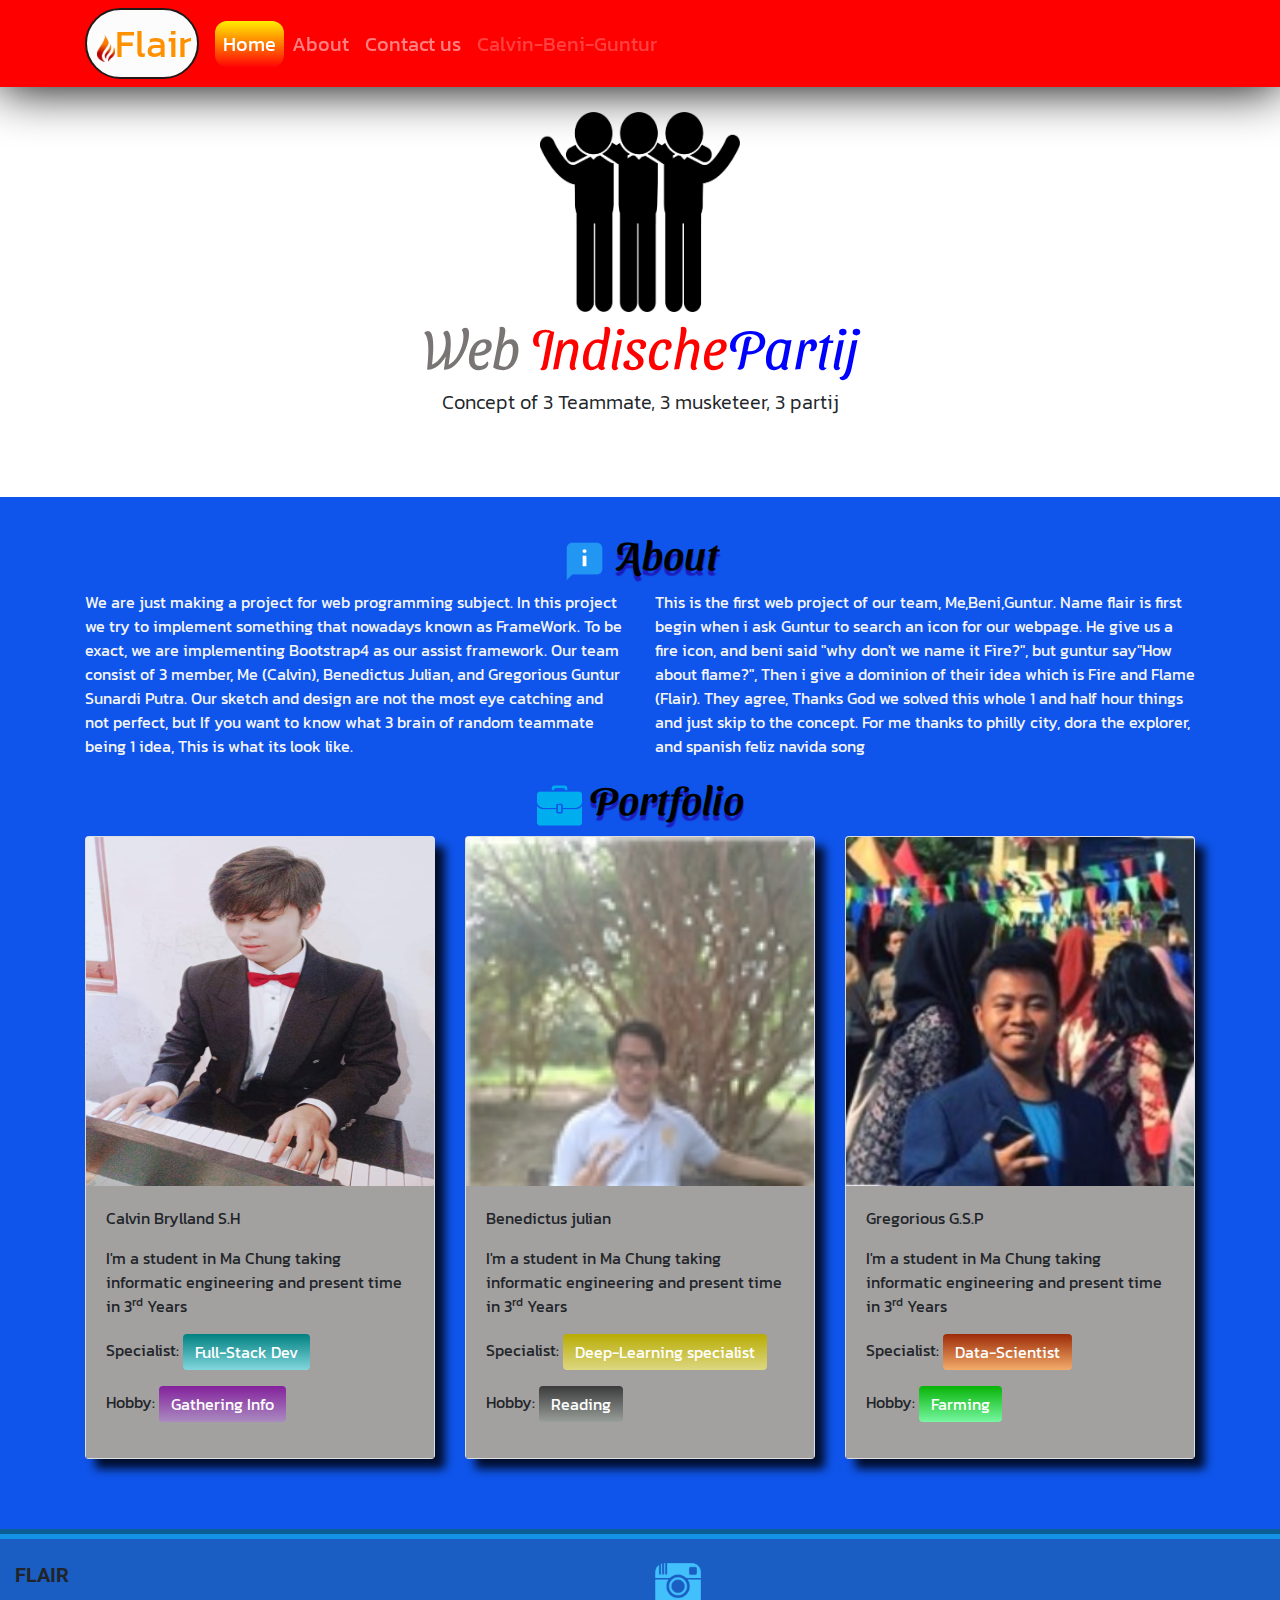
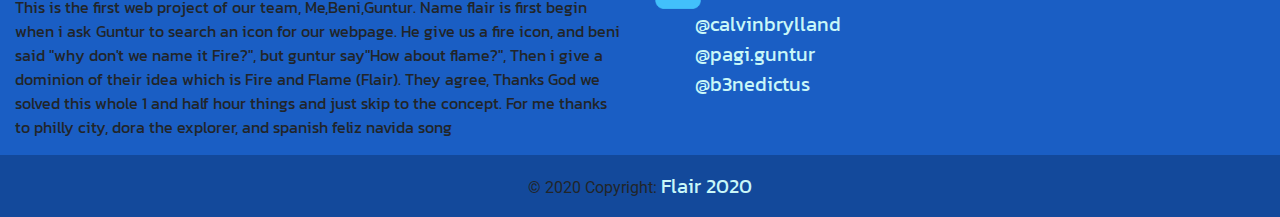
<file: index.html>
<!doctype html>
<html lang="en">
  <head>
    <!-- Required meta tags -->
    <meta charset="utf-8">
    <meta name="viewport" content="width=device-width, initial-scale=1, shrink-to-fit=no">
    <link rel="stylesheet" href="css/CSSLayout.css">
    <!-- Bootstrap CSS -->
    <link rel="stylesheet" href="https://stackpath.bootstrapcdn.com/bootstrap/4.5.2/css/bootstrap.min.css" integrity="sha384-JcKb8q3iqJ61gNV9KGb8thSsNjpSL0n8PARn9HuZOnIxN0hoP+VmmDGMN5t9UJ0Z" crossorigin="anonymous">
    <link href="https://fonts.googleapis.com/css2?family=Kanit&family=Roboto:wght@300&family=Sansita+Swashed&display=swap" rel="stylesheet">  
    <title>Flair || Home</title>
    <link rel="icon" href="img/MicrosoftTeams-image.png">

    <style>
        p{ 
            font-family: 'Kanit', sans-serif;
        }
        h1{
            font-family: 'Sansita Swashed', cursive;color: rgb(0, 0, 0);
        }
        h2{
            font-family: 'Sansita Swashed', cursive;color: rgba(255, 94, 0, 0.788);
        }
        body{
            background-color: rgb(15, 85, 235);
        }
        a{
            color: white;font-family: 'Kanit', sans-serif;font-size: 20px;
        }
    </style>
  </head>
  <body class="mt-5">
      <nav class="navbar fixed-top navbar-expand-lg navbar-dark" style="background-color: rgb(255, 0, 0);">
        <div class="container">
        <a class="navbar-brand" href="#" style="color: rgb(255, 145, 0);font-size: 38px;display: block;border: rgb(34, 26, 24) solid 2px; border-radius: 2cm;padding-left:1px ;padding-right :5px; background-color: rgb(252, 252, 252);"><img src="img/MicrosoftTeams-image.png" alt="" width="27px" style="padding-left: 9px;">Flair</a>
        <button class="navbar-toggler" type="button" data-toggle="collapse" data-target="#navbarNav" aria-controls="navbarNav" aria-expanded="false" aria-label="Toggle navigation">
          <span class="navbar-toggler-icon"></span>
        </button>
        <div class="collapse navbar-collapse" id="navbarNav">
          <ul class="navbar-nav">
            <li class="nav-item active" style="background-image: linear-gradient(rgb(255, 238, 0),rgb(255, 5, 5));border-radius: 12px;">
              <a class="nav-link" href="index.html" >Home <span class="sr-only">(current)</span></a>
            </li>
            <li class="nav-item">
              <a class="nav-link" href="about.html">About</a>
            </li>
            <li class="nav-item">
              <a class="nav-link" href="contact.html">Contact us</a>
            </li>
            <li class="nav-item">
              <a class="nav-link disabled" href="#" tabindex="-1" aria-disabled="true">Calvin-Beni-Guntur</a>
            </li>
          </ul>
        </div>
        </div>
      </nav>

      <div class="jumbotron jumbotron-fluid" style="background-color:white;">
        <div class="container text-center">
            <img src="img/e98dd41d4191dd257180afdac868edd3.png" width="200" height="200">
          <h2 class="display-4"><o style="color: rgb(122, 117, 117);text-shadow: 10px  black;">Web</o> <o style="color: red;">Indische</o><o style="color: blue;">Partij</o></h2>
          <p class="lead">Concept of 3 Teammate, 3 musketeer, 3 partij</p>
        </div>
      </div>

      <div class="container" id="c1" style="color: whitesmoke;">
          <div class="row">
              <div class="col text-center">
                  <h1 style="text-shadow: 0px 5px 1px rgb(29, 29, 187);"><img src="img/about-131964752256876096_512.png" alt="" height="45px" > About</h1>
              </div>
          </div>
          <div class="row">
            <div class="col"> 
                <p>We are just making a project for web programming subject. In this project we try to implement something that nowadays known as FrameWork. To be exact, we are implementing Bootstrap4 as our assist framework. Our team consist of 3 member, Me (Calvin), Benedictus Julian, and Gregorious Guntur Sunardi Putra. Our sketch and design are not the most eye catching and not perfect, but If you want to know what 3 brain of random teammate being 1 idea, This is what its look like.</p>
            </div>
            <div class="col">
                <p>This is the first web project of our team, Me,Beni,Guntur. Name flair is first begin when i ask Guntur to search an icon for our webpage. He give us a fire icon, and beni said "why don't we name it Fire?", but guntur say"How about flame?", Then i give a dominion of their idea which is Fire and Flame (Flair). They agree, Thanks God we solved this whole 1 and half hour things and just skip to the concept. For me thanks to philly city, dora the explorer, and spanish feliz navida song</p>
            </div>
        </div>
      </div>

      <div class="container">
        <div class="row">
            <div class="col text-center">
                <h1 style="text-shadow: 0px 5px 1px rgb(29, 29, 187);"><img src="img/pngegg(1).png"  alt="" height="45px"> Portfolio</h1>
            </div>
        </div>
        <div class="row">
            <div class="col -md">
                <div class="card">
                    <img src="img/me.jpg" class="card-img-top" alt="...">
                    <div class="card-body" style="background-color: rgb(163, 160, 160);">
                      <div></div>
                      <p class="card-text">Calvin Brylland S.H</p>
                      <p>I'm a student in Ma Chung taking informatic engineering and present time in 3<sup>rd</sup> Years</p>
                      <p>Specialist: <button type="button" class="btn btn-secondary" data-toggle="tooltip" data-html="true" title="A full stack web developer is a person who can develop both client and server software." style="background-image: linear-gradient(teal,rgb(130, 215, 221));border: none;">
                        Full-Stack Dev<br>
                      </button> </p>
                      <p>Hobby: <button type="button" class="btn btn-secondary" data-toggle="tooltip" data-html="true" title="Gathering information and/or repeated surveillance by an individual or group toward another person." style="background-image: linear-gradient(rgb(132, 33, 156),rgb(170, 139, 192));border: none;">
                        Gathering Info<br>
                      </button> </p>
                      
                    </div>
                </div>
            </div>
            <div class="col -md">
                <div class="card" >
                    <img src="img/beni.jpg" class="card-img-top" alt="...">
                    <div class="card-body" style="background-color: rgb(163, 160, 160);">
                      <p class="card-text">Benedictus julian</p>
                      <p>I'm a student in Ma Chung taking informatic engineering and present time in 3<sup>rd</sup> Years</p>
                      <p>Specialist: <button type="button" class="btn btn-secondary" data-toggle="tooltip" data-html="true" title="an artificial intelligence (AI) Scientist that specialize to function that imitates the workings of the human brain in processing data and creating patterns for use in decision making." style="background-image: linear-gradient(rgb(184, 172, 3),rgb(221, 215, 130));border: none;">
                        Deep-Learning specialist<br>
                      </button> </p>
                      <p>Hobby: <button type="button" class="btn btn-secondary" data-toggle="tooltip" data-html="true" title="Reading is the process of looking at a series of written symbols and getting meaning from them." style="background-image: linear-gradient(
                          rgb(59, 59, 59),rgb(152, 158, 154));border: none;">
                        Reading<br>
                      </button> </p>
                    </div>
                </div>
            </div>
            <div class="col -md">
                <div class="card">
                    <img src="img/guntur.jpg" class="card-img-top" alt="...">
                    <div class="card-body" style="background-color: rgb(163, 160, 160);">
                      <p class="card-text">Gregorious G.S.P</p>
                      <p>I'm a student in Ma Chung taking informatic engineering and present time in 3<sup>rd</sup> Years</p>
                      <p>Specialist: <button type="button" class="btn btn-secondary" data-toggle="tooltip" data-html="true" title="Data science is an inter-disciplinary field that uses scientific methods, processes, algorithms and systems to extract knowledge and insights from many structural." style="background-image: linear-gradient(rgb(156, 42, 7),rgb(243, 172, 106));border: none;">
                        Data-Scientist<br>
                      </button> </p>
                      <p>Hobby: <button type="button" class="btn btn-secondary" data-toggle="tooltip" data-html="true" title="Farming is growing crops or keeping animals by people for food and raw materials. Farming is a part of agriculture." style="background-image: linear-gradient(rgb(7, 180, 7),rgb(118, 247, 161));;border: none;">
                        Farming<br>
                      </button> </p>
                    </div>
                </div>
            </div>
        </div>
     
        </div>
      </div>
    </div>

    <footer class="page-footer font-small teal pt-4" style="border-top: rgb(19, 146, 231) 10px groove;background-color: rgb(26, 94, 196);margin-top: 70px;">

      <div class="container-fluid text-center text-md-left">
        <div class="row">
          <div class="col-md-6 mt-md-0 mt-3">

            <h5 class="text-uppercase font-weight-bold">Flair</h5>
            <p>This is the first web project of our team, Me,Beni,Guntur. Name flair is first begin when i ask Guntur to search an icon for our webpage. He give us a fire icon, and beni said "why don't we name it Fire?", but guntur say"How about flame?", Then i give a dominion of their idea which is Fire and Flame (Flair). They agree, Thanks God we solved this whole 1 and half hour things and just skip to the concept. For me thanks to philly city, dora the explorer, and spanish feliz navida song</p>

          </div>
          <hr class="clearfix w-100 d-md-none pb-3">
          <div class="col-md-6 mb-md-0 mb-3">
            <div><img src="img/instagram-512.png" alt="" height="46px"></div>
            <div >
              <span>
                <ul style="list-style: none;">
                  <li><a id="igs" href="https://www.instagram.com/calvinbrylland/" target="_blank">@calvinbrylland</a></li>
                  <li><a id="igs" href="https://www.instagram.com/pagi.guntur/" target="_blank">@pagi.guntur</a></li>
                  <li><a id="igs" href="https://www.instagram.com/b3nedictus/" target="_blank">@b3nedictus</a></li>
                </ul>
              </span>
            </div>
        
          </div>

        </div>

      </div>
      
      <div class="footer-copyright text-center py-3" style="background-color: rgb(19, 73, 155); ">© 2020 Copyright:
        <a id="copyright" href="index.html"> Flair 2020</a>
      </div>
      
    </footer>
























    <!-- Optional JavaScript -->
    <!-- jQuery first, then Popper.js, then Bootstrap JS -->
    <script src="https://code.jquery.com/jquery-3.5.1.slim.min.js" integrity="sha384-DfXdz2htPH0lsSSs5nCTpuj/zy4C+OGpamoFVy38MVBnE+IbbVYUew+OrCXaRkfj" crossorigin="anonymous"></script>
    <script src="https://cdn.jsdelivr.net/npm/popper.js@1.16.1/dist/umd/popper.min.js" integrity="sha384-9/reFTGAW83EW2RDu2S0VKaIzap3H66lZH81PoYlFhbGU+6BZp6G7niu735Sk7lN" crossorigin="anonymous"></script>
    <script src="https://stackpath.bootstrapcdn.com/bootstrap/4.5.2/js/bootstrap.min.js" integrity="sha384-B4gt1jrGC7Jh4AgTPSdUtOBvfO8shuf57BaghqFfPlYxofvL8/KUEfYiJOMMV+rV" crossorigin="anonymous"></script>
  </body>
</html>
</file>
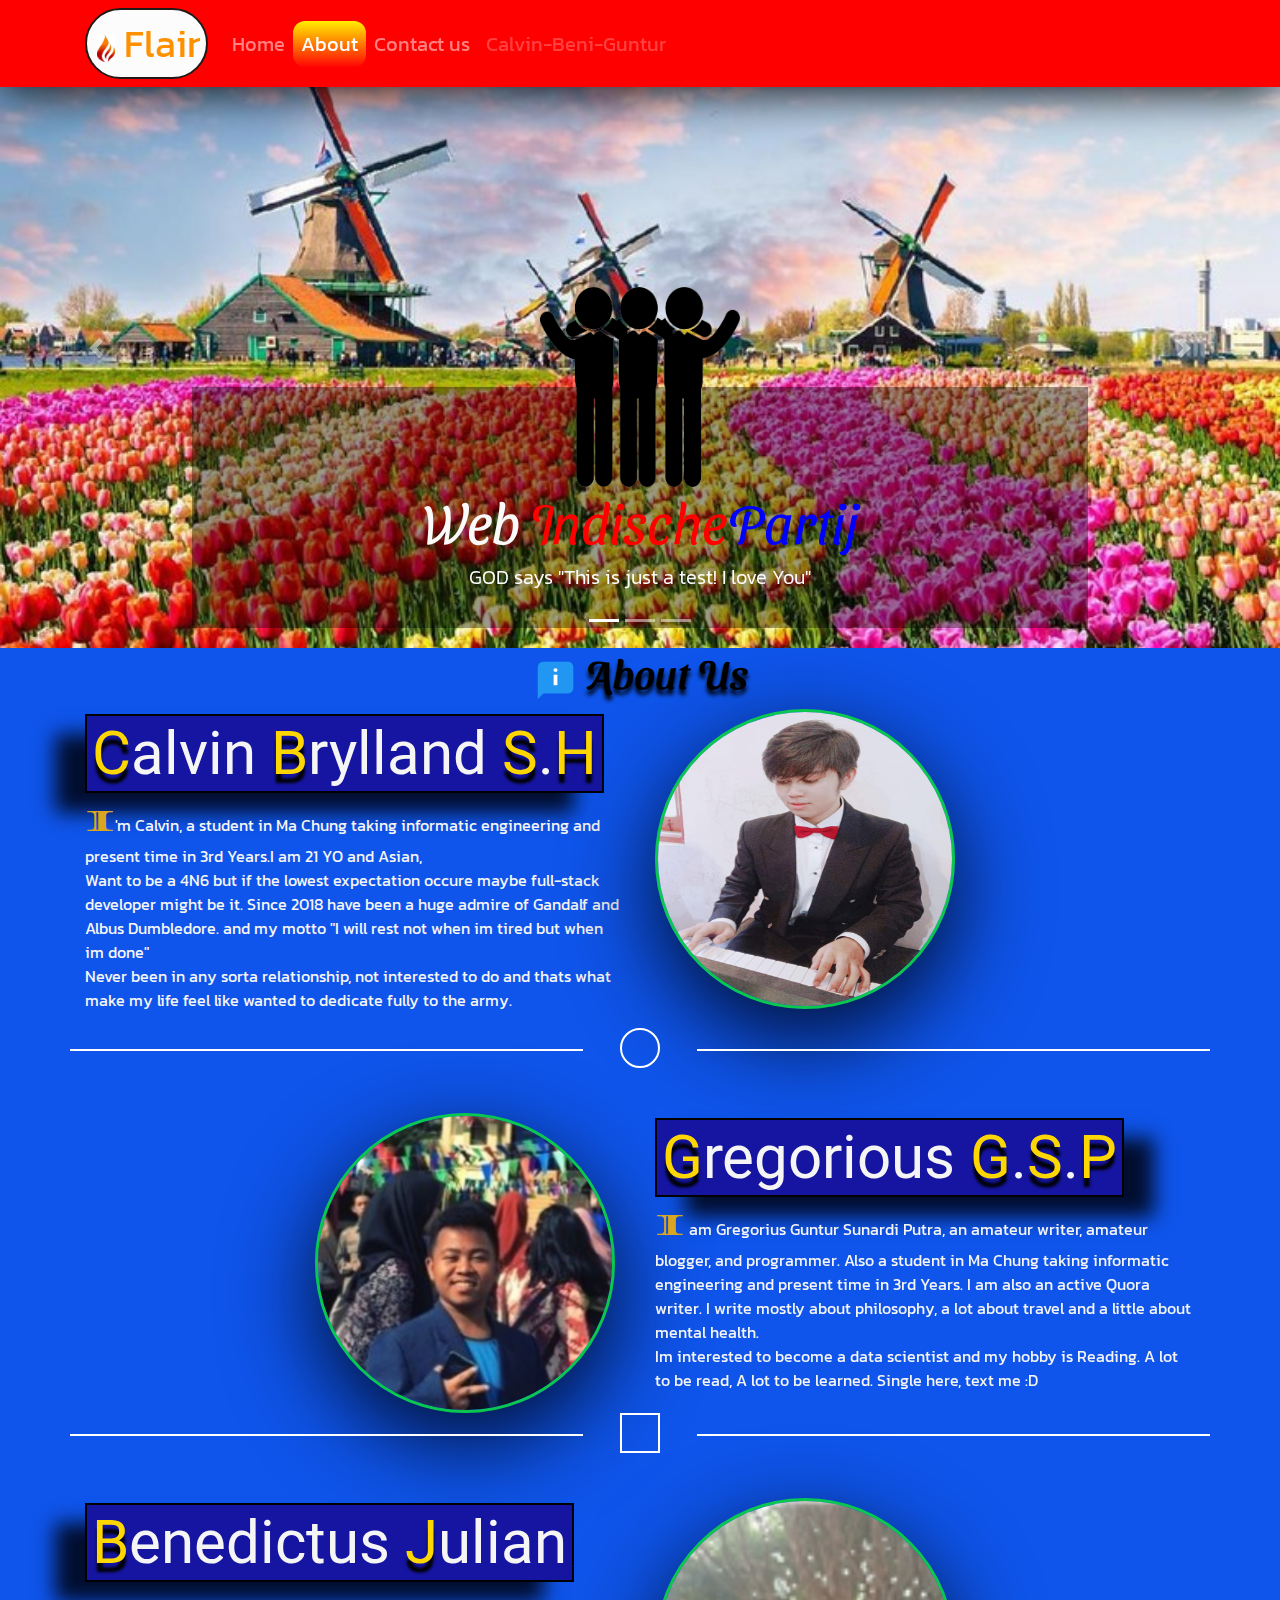
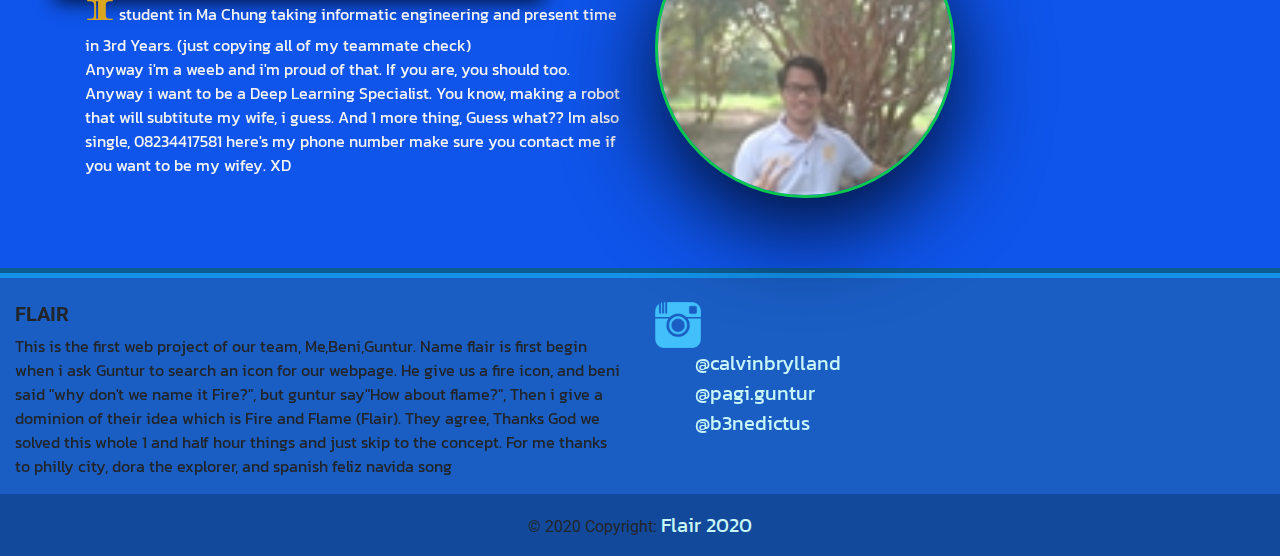
<file: about.html>
<!doctype html>
<html lang="en">
  <head>
    <!-- Required meta tags -->
    <meta charset="utf-8">
    <meta name="viewport" content="width=device-width, initial-scale=1, shrink-to-fit=no">
    <link rel="stylesheet" href="css/CSSLayout.css">
    <!-- Bootstrap CSS -->
    <link rel="stylesheet" href="https://stackpath.bootstrapcdn.com/bootstrap/4.5.2/css/bootstrap.min.css" integrity="sha384-JcKb8q3iqJ61gNV9KGb8thSsNjpSL0n8PARn9HuZOnIxN0hoP+VmmDGMN5t9UJ0Z" crossorigin="anonymous">
    <link href="https://fonts.googleapis.com/css2?family=Kanit&family=Roboto:wght@300&family=Sansita+Swashed&display=swap" rel="stylesheet">  
    <title>Flair || About</title>
    <link rel="icon" href="img/MicrosoftTeams-image.png">
    <link href="https://fonts.googleapis.com/css2?family=Diplomata&display=swap" rel="stylesheet"> 

    <style>
        p{ 
            font-family: 'Kanit', sans-serif;
        }
        h1{
            font-family: 'Sansita Swashed', cursive;color: rgb(0, 0, 0);
        }
        h2{
            font-family: 'Sansita Swashed', cursive;color: rgba(255, 94, 0, 0.788);
        }
        body{
            background-color: rgb(15, 85, 235);
        }
        a{
            color: white;font-family: 'Kanit', sans-serif;font-size: 20px;
        }
    </style>
  </head>
  <body class="mt-5">
    <nav class="navbar fixed-top navbar-expand-lg navbar-dark" style="background-color: rgb(255, 0, 0);">
        <div class="container">
        <a class="navbar-brand" href="#" style="color: rgb(255, 145, 0);font-size: 38px;display: block;border: rgb(34, 26, 24) solid 2px; border-radius: 2cm;padding-left:1px ;padding-right :5px; background-color: rgb(252, 252, 252);"><img src="img/MicrosoftTeams-image.png" alt="" width="27px" style="padding-left: 9px;"> Flair</a>
        <button class="navbar-toggler" type="button" data-toggle="collapse" data-target="#navbarNav" aria-controls="navbarNav" aria-expanded="false" aria-label="Toggle navigation">
          <span class="navbar-toggler-icon"></span>
        </button>
        <div class="collapse navbar-collapse" id="navbarNav">
          <ul class="navbar-nav">
            <li class="nav-item">
              <a class="nav-link" href="index.html">Home <span class="sr-only">(current)</span></a>
            </li>
            <li class="nav-item active" style="background-image: linear-gradient(rgb(255, 238, 0),rgb(255, 5, 5));border-radius: 12px;">
              <a class="nav-link" href="about.html">About</a>
            </li>
            <li class="nav-item">
              <a class="nav-link" href="contact.html">Contact us</a>
            </li>
            <li class="nav-item">
                <a class="nav-link disabled" href="#" tabindex="-1" aria-disabled="true">Calvin-Beni-Guntur</a>
              </li>
          </ul>
        </div>
        </div>
      </nav>

      <div id="carouselExampleIndicators" class="carousel slide" data-ride="carousel">
        <ol class="carousel-indicators">
          <li data-target="#carouselExampleIndicators" data-slide-to="0" class="active"></li>
          <li data-target="#carouselExampleIndicators" data-slide-to="1"></li>
          <li data-target="#carouselExampleIndicators" data-slide-to="2"></li>
        </ol>
        <div class="carousel-inner">
          <div class="carousel-item active">
            <img class="d-block w-100" src="img/Slide1.jpeg" alt="First slide" >
            <div class="carousel-caption d-none d-md-block" style="background-color: rgba(0, 0, 0, 0.377);">
              <img src="img/e98dd41d4191dd257180afdac868edd3.png" width="200" height="200">
              <h2 class="display-4"><o style="color: rgb(250, 250, 250);text-shadow: 10px  black;">Web</o> <o style="color: red;">Indische</o><o style="color: blue;">Partij</o></h2>
              <p class="lead">GOD says "This is just a test! I love You"</p>
            </div>
          </div>
        
          <div class="carousel-item">
            <img class="d-block w-100" src="img/Slide2.jpeg" alt="Second slide" >
            <div class="carousel-caption d-none d-md-block" style="background-color: rgba(0, 0, 0, 0.377);">
              <img src="img/e98dd41d4191dd257180afdac868edd3.png" width="200" height="200">
              <h2 class="display-4"><o style="color: rgb(248, 247, 247);text-shadow: 10px  black;">Web</o> <o style="color: red;">Indische</o><o style="color: blue;">Partij</o></h2>
              <p class="lead">GOD says "Let me help you, Give me your burden, I love You"</p>
            </div>
          </div>
          <div class="carousel-item">
            <img class="d-block w-100" src="img/Slide3.jpeg" alt="Third slide" >\
            <div class="carousel-caption d-none d-md-block" style="background-color: rgba(0, 0, 0, 0.377);">
              <img src="img/e98dd41d4191dd257180afdac868edd3.png" width="200" height="200">
              <h2 class="display-4"><o style="color: rgb(250, 250, 250);text-shadow: 10px  black;">Web</o> <o style="color: red;">Indische</o><o style="color: blue;">Partij</o></h2>
              <p class="lead">GOD says "You are too far from me, Lets start over, thats took a while.."</p>
            </div>    
          </div>
        </div>
        <a class="carousel-control-prev" href="#carouselExampleIndicators" role="button" data-slide="prev">
          <span class="carousel-control-prev-icon" aria-hidden="true"></span>
          <span class="sr-only">Previous</span>
        </a>
        <a class="carousel-control-next" href="#carouselExampleIndicators" role="button" data-slide="next">
          <span class="carousel-control-next-icon" aria-hidden="true"></span>
          <span class="sr-only">Next</span>
        </a>
      </div>

      <div class="container" id="c1" style="color: whitesmoke;">
          <div class="row">
              <div class="col text-center">
                  <h1 style="text-shadow: 0px 5px 4px black;"><img src="img/about-131964752256876096_512.png" alt="" height="45px"> About Us</h1>
              </div>
          </div>
          <div class="row" style="padding-bottom: 40px;">
            <div class="col"> 
                <pT> <pG>C</pG>alvin <pG>B</pG>rylland <pG>S</pG>.<pG>H</pG></pT>
                <p><od>I</od>'m Calvin, a student in Ma Chung taking informatic engineering and present time in 3rd Years.I am 21 YO and Asian,<br>Want to be a 4N6 but if the lowest expectation occure maybe full-stack developer might be it. Since 2018 have been a huge admire of Gandalf and Albus Dumbledore. and my motto "I will rest not when im tired but when im done"<br>
                Never been in any sorta relationship, not interested to do and thats what make my life feel like wanted to dedicate fully to the army.</p>
            </div>
            <div class="col">
                <img id="photome" src="img/me.jpg" alt="" class="rounded-circle " height="300px" width="300px">
                
            </div>
            <div class="line_me">
              <div class="circ_me"></div>
            </div>
          </div>
          <div class="row" style="padding-bottom: 40px;">
            <div class="col">
              <img id="photome" src="img/guntur.jpg" alt="" class="rounded-circle " height="300px" width="300px" style="margin-left: 230px;">
            </div>
            <div class="col" id="t2nd"> 
                <pT id="s2nd"> <pG>G</pG>regorious <pG>G</pG>.<pG>S</pG>.<pG>P</pG></pT>
                <p><od>I</od> am Gregorius Guntur Sunardi Putra, an amateur writer, amateur blogger, and programmer. Also a student in Ma Chung taking informatic engineering and present time in 3rd Years. I am also an active Quora writer. I write mostly about philosophy, a lot about travel and a little about mental health.<br>
                Im interested to become a data scientist and my hobby is Reading. A lot to be read, A lot to be learned. Single here, text me :D
                </p>
            </div>
            <div class="line_me">
              <div class="squa_me"></div>
            </div>
          </div>
          <div class="row">
            <div class="col"> 
                <pT><pG>B</pG>enedictus <pG>J</pG>ulian</pT>
                <p><od>I</od> student in Ma Chung taking informatic engineering and present time in 3rd Years. (just copying all of my teammate check)<br>Anyway i'm a weeb and i'm proud of that. If you are, you should too. Anyway i want to be a Deep Learning Specialist. You know, making a robot that will subtitute my wife, i guess. And 1 more thing, Guess what?? Im also single, 08234417581 here's my phone number make sure you contact me if you want to be my wifey. XD</p>
            </div>
            <div class="col">
                <img id="photome" src="img/beni.jpg" alt="" class="rounded-circle " height="300px" width="300px">
            </div>
          </div>
      </div>
        </div>
      </div>
    </div>
   
    <footer class="page-footer font-small teal pt-4" style="border-top: rgb(19, 146, 231) 10px groove;background-color: rgb(26, 94, 196);margin-top: 70px;">

      <div class="container-fluid text-center text-md-left">
        <div class="row">
          <div class="col-md-6 mt-md-0 mt-3">

            <h5 class="text-uppercase font-weight-bold">Flair</h5>
            <p>This is the first web project of our team, Me,Beni,Guntur. Name flair is first begin when i ask Guntur to search an icon for our webpage. He give us a fire icon, and beni said "why don't we name it Fire?", but guntur say"How about flame?", Then i give a dominion of their idea which is Fire and Flame (Flair). They agree, Thanks God we solved this whole 1 and half hour things and just skip to the concept. For me thanks to philly city, dora the explorer, and spanish feliz navida song</p>

          </div>
          <hr class="clearfix w-100 d-md-none pb-3">
          <div class="col-md-6 mb-md-0 mb-3">
            <div><img src="img/instagram-512.png" alt="" height="46px"></div>
            <div >
              <span>
                <ul style="list-style: none;">
                  <li><a id="igs" href="https://www.instagram.com/calvinbrylland/" target="_blank">@calvinbrylland</a></li>
                  <li><a id="igs" href="https://www.instagram.com/pagi.guntur/" target="_blank">@pagi.guntur</a></li>
                  <li><a id="igs" href="https://www.instagram.com/b3nedictus/" target="_blank">@b3nedictus</a></li>
                </ul>
              </span>
            </div>
        
          </div>

        </div>

      </div>
      
      <div class="footer-copyright text-center py-3" style="background-color: rgb(19, 73, 155); ">© 2020 Copyright:
        <a id="copyright" href="index.html"> Flair 2020</a>
      </div>
      
    </footer>



























    <!-- Optional JavaScript -->
    <!-- jQuery first, then Popper.js, then Bootstrap JS -->
    <script src="https://code.jquery.com/jquery-3.5.1.slim.min.js" integrity="sha384-DfXdz2htPH0lsSSs5nCTpuj/zy4C+OGpamoFVy38MVBnE+IbbVYUew+OrCXaRkfj" crossorigin="anonymous"></script>
    <script src="https://cdn.jsdelivr.net/npm/popper.js@1.16.1/dist/umd/popper.min.js" integrity="sha384-9/reFTGAW83EW2RDu2S0VKaIzap3H66lZH81PoYlFhbGU+6BZp6G7niu735Sk7lN" crossorigin="anonymous"></script>
    <script src="https://stackpath.bootstrapcdn.com/bootstrap/4.5.2/js/bootstrap.min.js" integrity="sha384-B4gt1jrGC7Jh4AgTPSdUtOBvfO8shuf57BaghqFfPlYxofvL8/KUEfYiJOMMV+rV" crossorigin="anonymous"></script>
  </body>
</html>
</file>
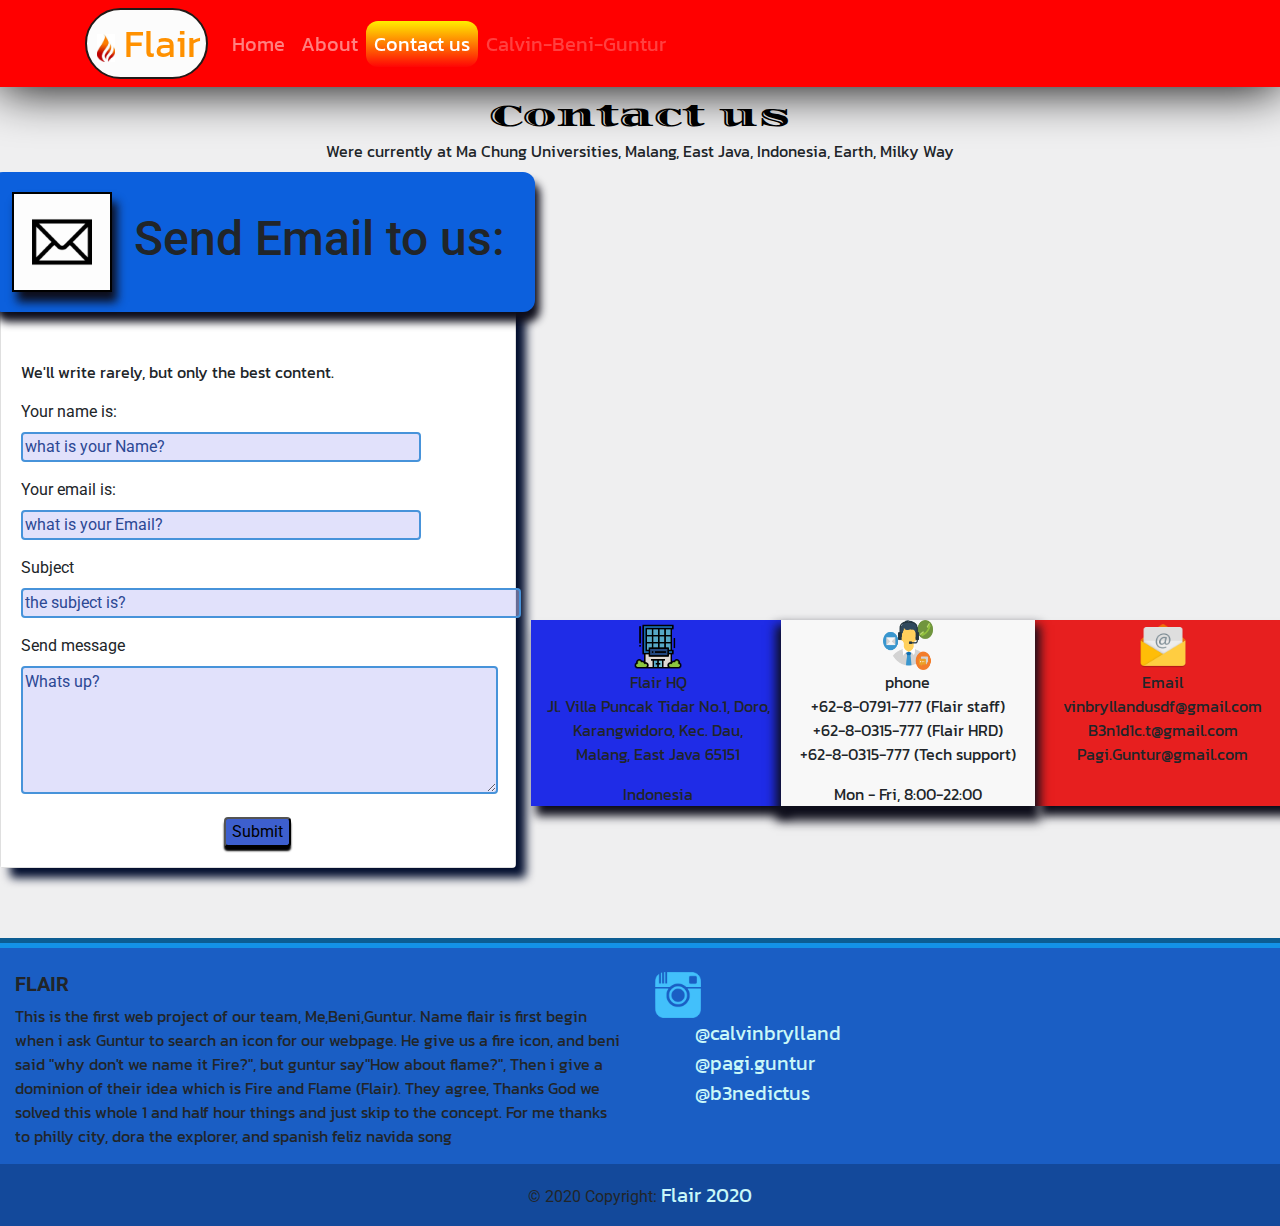
<file: contact.html>
<!doctype html>
<html lang="en">
  <head>
    <!-- Required meta tags -->
    <meta charset="utf-8">
    <meta name="viewport" content="width=device-width, initial-scale=1, shrink-to-fit=no">
    <link rel="stylesheet" href="css/CSSLayout.css">
    <!-- Bootstrap CSS -->
    <link rel="stylesheet" href="https://stackpath.bootstrapcdn.com/bootstrap/4.5.2/css/bootstrap.min.css" integrity="sha384-JcKb8q3iqJ61gNV9KGb8thSsNjpSL0n8PARn9HuZOnIxN0hoP+VmmDGMN5t9UJ0Z" crossorigin="anonymous">
    <link href="https://fonts.googleapis.com/css2?family=Kanit&family=Roboto:wght@300&family=Sansita+Swashed&display=swap" rel="stylesheet">  
    <title>Flair || Contact</title>
    <link rel="icon" href="img/MicrosoftTeams-image.png">
    <link href="https://fonts.googleapis.com/css2?family=Diplomata&display=swap" rel="stylesheet"> 

    <style>
        p{ 
            font-family: 'Kanit', sans-serif;
        }
        h1{
            font-family: 'Sansita Swashed', cursive;color: rgb(0, 0, 0);
        }
        h2{
            font-family: 'Sansita Swashed', cursive;color: rgba(255, 94, 0, 0.788);
        }
        body{
            background-color: rgb(239, 239, 240);
        }
        a{
            color: white;font-family: 'Kanit', sans-serif;font-size: 20px;
        }
    </style>
    <script>
      function submiting(){
        window.alert("Pesan anda terkirim!");
        document.getElementById("texttype_o").value="";
        document.getElementById("texttype_t").value="";
        document.getElementById("texttype_tr").value="";
        document.getElementById("texttype_f").value="";
      }
    </script>
  </head>
  <body class="mt-5">
      <nav class="navbar fixed-top navbar-expand-lg navbar-dark" style="background-color: rgb(255, 0, 0);">
        <div class="container">
        <a class="navbar-brand" href="#" style="color: rgb(255, 145, 0);font-size: 38px;display: block;border: rgb(34, 26, 24) solid 2px; border-radius: 2cm;padding-left:1px ;padding-right :5px; background-color: rgb(252, 252, 252);"><img src="img/MicrosoftTeams-image.png" alt="" width="27px" style="padding-left: 9px;"> Flair</a>
        <button class="navbar-toggler" type="button" data-toggle="collapse" data-target="#navbarNav" aria-controls="navbarNav" aria-expanded="false" aria-label="Toggle navigation">
          <span class="navbar-toggler-icon"></span>
        </button>
        <div class="collapse navbar-collapse" id="navbarNav">
          <ul class="navbar-nav">
            <li class="nav-item">
              <a class="nav-link" href="index.html">Home <span class="sr-only">(current)</span></a>
            </li>
            <li class="nav-item">
              <a class="nav-link" href="about.html">About</a>
            </li>
            <li class="nav-item active" style="background-image: linear-gradient(rgb(255, 238, 0),rgb(255, 5, 5));border-radius: 12px;">
              <a class="nav-link" href="contact.html">Contact us</a>
            </li>
            <li class="nav-item">
                <a class="nav-link disabled" href="#" tabindex="-1" aria-disabled="true">Calvin-Beni-Guntur</a>
              </li>
          </ul>
        </div>
        </div>
      </nav>

<section class="my-5">
  <h2 class="h1-responsive font-weight-bold text-center my-2">error position nih sir</h2>
  <p class="text-center w-responsive mx-auto pb-1"><od style="color: black;">Contact us</od><br> Were currently at Ma Chung Universities, Malang, East Java, Indonesia, Earth, Milky Way</p>

  <div class="row">
    <div class="col-lg-5 mb-lg-0 mb-4">

      <div class="card">
        <div class="card-body" style="background-color: white;">
          <div class="form-header blue accent-1" style="background-color: rgb(12, 96, 221);position: relative; bottom: 40px;right: 30px;border-radius: 12px; text-align: center;padding: 0px 10px 0px 10px;width: 544px;box-shadow: 5px 10px 9px rgb(14, 14, 27);">
            <h3 class="mt-2" style="font-size: 48px;"><img src="img/emailus.png" style="height: 100px;position: relative;bottom: 0px;right: 10px; border: black 2px solid;margin:20px 0px 20px 0px;box-shadow: 5px 10px 9px rgb(14, 14, 27);background-color: rgb(253, 253, 253);" > Send Email to us:</h3>
          </div>
          <p>We'll write rarely, but only the best content.</p>
          <div class="md-form">
            <label>Your name is: <input id="texttype_o" type="text" placeholder="what is your Name?" style="width: 400px;"></label>
          </div>
          <div class="md-form">
            <label>Your email is: <input id="texttype_t" type="text" placeholder="what is your Email?" style="width: 400px;"></label>
          </div>
          <div class="md-form">
            <label for="form-Subject">Subject<br><input id="texttype_tr" type="text" placeholder="the subject is?" style="width: 500px;"></label>
           
          </div>
          <div class="md-form">
            <label for="form-text">Send message<br><textarea id="texttype_f" cols="50" rows="5" placeholder="Whats up?"></textarea></label>
          </div>
          <div class="text-center">
            <button id="submit" onclick="submiting()">Submit</button>
          </div>
        </div>
      </div>

    </div>

    <div class="col-lg-7">

      <div id="map-container-section" class="z-depth-1-half map-container-section mb-4" style="height: 400px">
        <iframe src="https://www.google.com/maps/d/u/0/embed?mid=1o7x1cQf7htZ2e3GpuszIEUJYn-Wkbs7S" frameborder="0"
          style="border:0" allowfullscreen></iframe>

      </div>

      <div class="row text-center">
        <div class="col-md-4" style="box-shadow: 5px 10px 9px rgb(14, 14, 27); background-color: rgb(31, 44, 231);">
          <a>
            <img src="img/headquarters.png" alt="" width="50px" height="50px">
          </a>
          <p>Flair HQ<br>Jl. Villa Puncak Tidar No.1, Doro, Karangwidoro, Kec. Dau, Malang, East Java 65151</p>
          <p class="mb-md-0">Indonesia</p>
        </div>
        <div class="col-md-4" style="box-shadow: 0px 10px 10px 5px rgb(14, 14, 27); background-color: rgb(248, 248, 248);position: relative;right: 5px;z-index: 2;" >
          <a>
            <img src="img/cust.png" alt="" width="50px" height="50px">
          </a>
          <p>phone<br>+62-8-0791-777 (Flair staff)<br>+62-8-0315-777 (Flair HRD)<br>+62-8-0315-777 (Tech support)</p>
          <p class="mb-md-0">Mon - Fri, 8:00-22:00</p>
        </div>
        <div class="col-md" style="box-shadow: 5px 10px 9px rgb(14, 14, 27); background-color: rgb(231, 31, 31);position: relative;right: 5px;z-index: 1;">
          <a>
            <img src="img/email.png" alt="" width="50px" height="50px">
          </a>
          <p>Email<br>vinbryllandusdf@gmail.com <br>B3n1d1c.t@gmail.com<br>Pagi.Guntur@gmail.com</p>
          
        </div>
      </div>

    </div>
    <!-- Grid column -->

  </div>
  <!-- Grid row -->

</section>
<!-- Section: Contact v.1 -->
<footer class="page-footer font-small teal pt-4" style="border-top: rgb(19, 146, 231) 10px groove;background-color: rgb(26, 94, 196);margin-top: 70px;">

  <div class="container-fluid text-center text-md-left">
    <div class="row">
      <div class="col-md-6 mt-md-0 mt-3">

        <h5 class="text-uppercase font-weight-bold">Flair</h5>
        <p>This is the first web project of our team, Me,Beni,Guntur. Name flair is first begin when i ask Guntur to search an icon for our webpage. He give us a fire icon, and beni said "why don't we name it Fire?", but guntur say"How about flame?", Then i give a dominion of their idea which is Fire and Flame (Flair). They agree, Thanks God we solved this whole 1 and half hour things and just skip to the concept. For me thanks to philly city, dora the explorer, and spanish feliz navida song</p>

      </div>
      <hr class="clearfix w-100 d-md-none pb-3">
      <div class="col-md-6 mb-md-0 mb-3">
        <div><img src="img/instagram-512.png" alt="" height="46px"></div>
        <div >
          <span>
            <ul style="list-style: none;">
              <li><a id="igs" href="https://www.instagram.com/calvinbrylland/" target="_blank">@calvinbrylland</a></li>
              <li><a id="igs" href="https://www.instagram.com/pagi.guntur/" target="_blank">@pagi.guntur</a></li>
              <li><a id="igs" href="https://www.instagram.com/b3nedictus/" target="_blank">@b3nedictus</a></li>
            </ul>
          </span>
        </div>
    
      </div>

    </div>

  </div>
  
  <div class="footer-copyright text-center py-3" style="background-color: rgb(19, 73, 155); ">© 2020 Copyright:
    <a id="copyright" href="index.html"> Flair 2020</a>
  </div>
  
</footer>
























    <!-- Optional JavaScript -->
    <!-- jQuery first, then Popper.js, then Bootstrap JS -->
    <script src="https://code.jquery.com/jquery-3.5.1.slim.min.js" integrity="sha384-DfXdz2htPH0lsSSs5nCTpuj/zy4C+OGpamoFVy38MVBnE+IbbVYUew+OrCXaRkfj" crossorigin="anonymous"></script>
    <script src="https://cdn.jsdelivr.net/npm/popper.js@1.16.1/dist/umd/popper.min.js" integrity="sha384-9/reFTGAW83EW2RDu2S0VKaIzap3H66lZH81PoYlFhbGU+6BZp6G7niu735Sk7lN" crossorigin="anonymous"></script>
    <script src="https://stackpath.bootstrapcdn.com/bootstrap/4.5.2/js/bootstrap.min.js" integrity="sha384-B4gt1jrGC7Jh4AgTPSdUtOBvfO8shuf57BaghqFfPlYxofvL8/KUEfYiJOMMV+rV" crossorigin="anonymous"></script>
  </body>
</html>
</file>
<file: css/CSSLayout.css>
.carousel-item{
    height: 600px;
}
.carousel-item img{
    margin-top: -120px;
}
pT{
    font-size: 60px;
    border: black solid 2px;
    background-color: rgb(21, 21, 161);
    padding: 2px 5px 2px 5px;
    box-shadow: -30px  20px 19px #020e2e;
}
#s2nd{
    box-shadow: 30px  20px 19px #020e2e;
}
PT PG{
    color: gold;
    text-shadow: 0px 9px 3px black;
}
t2nd{
    padding-left: 0;
}

.line_me{
    width: 100%;
    height: 45px;
    position: relative;
}
.line_me::after, .line_me::before{
    content: '';
    position: absolute;
    margin: auto;
    height: 2px;
    background-color: #fff;
    width: 45%;
    top: 45%;
}
.line_me::after{
    left: 0;
}
.line_me::before{
    right: 0;
}
.circ_me{
    height: 40px;
    width: 40px;
    border: 2px solid #fff;
    left: 0;
    right: 0;
    bottom: 0;
    margin: auto;
    border-radius: 50%;
}
.squa_me{
    height: 40px;
    width: 40px;
    border: 2px solid #fff;
    left: 0;
    right: 0;
    bottom: 0;
    margin: auto;
}
od{
    font-family: 'Diplomata', cursive;
    font-size: 30px;
    color: goldenrod;
}
#photome{
    border: rgba(7, 230, 37, 0.795) solid 3px;
    box-shadow: 0px  30px 90px #020e2e;
}

#igs:hover{
    color: chartreuse;
    text-decoration: none;
    font-size: 30px;
    text-shadow: 10px 10px 10px #020e2e;
}
#igs, #copyright{
    color: rgb(201, 247, 248);
    text-decoration: none;
}
#copyright:hover{
    color: chartreuse;
    text-decoration: none;
}

.card img{
    height: 349px;
}

.card{
    box-shadow: 10px 10px 10px #020e2e;
}

.map-container-section {
    overflow:hidden;
    padding-bottom:56.25%;
    position:relative;
    height:0;
  }
  .map-container-section iframe {
    left:0;
    top:0;
    height:100%;
    width:100%;
    position:absolute;
  }
#texttype_t,#texttype_tr, #texttype_o, #texttype_f{
    margin: 8px 0;
    box-sizing: border-box;
    border: 2px solid rgb(71, 147, 218);
    background-color: rgba(195, 195, 247, 0.5);
    border-radius: 4px;
    color: black;
  }
#texttype_t:focus,#texttype_tr:focus, #texttype_o:focus, #texttype_f:focus{
    background-color: rgba(31, 106, 192, 0.801);
  }
::placeholder{
    color: rgb(44, 72, 148);
}
#submit{
    background-color: rgb(61, 95, 206);
    box-shadow: 0 4px 2px black;
    border-radius: 4px;
    outline: none;
}
nav{
    box-shadow: 0 2px 50px black;
}
</file>
